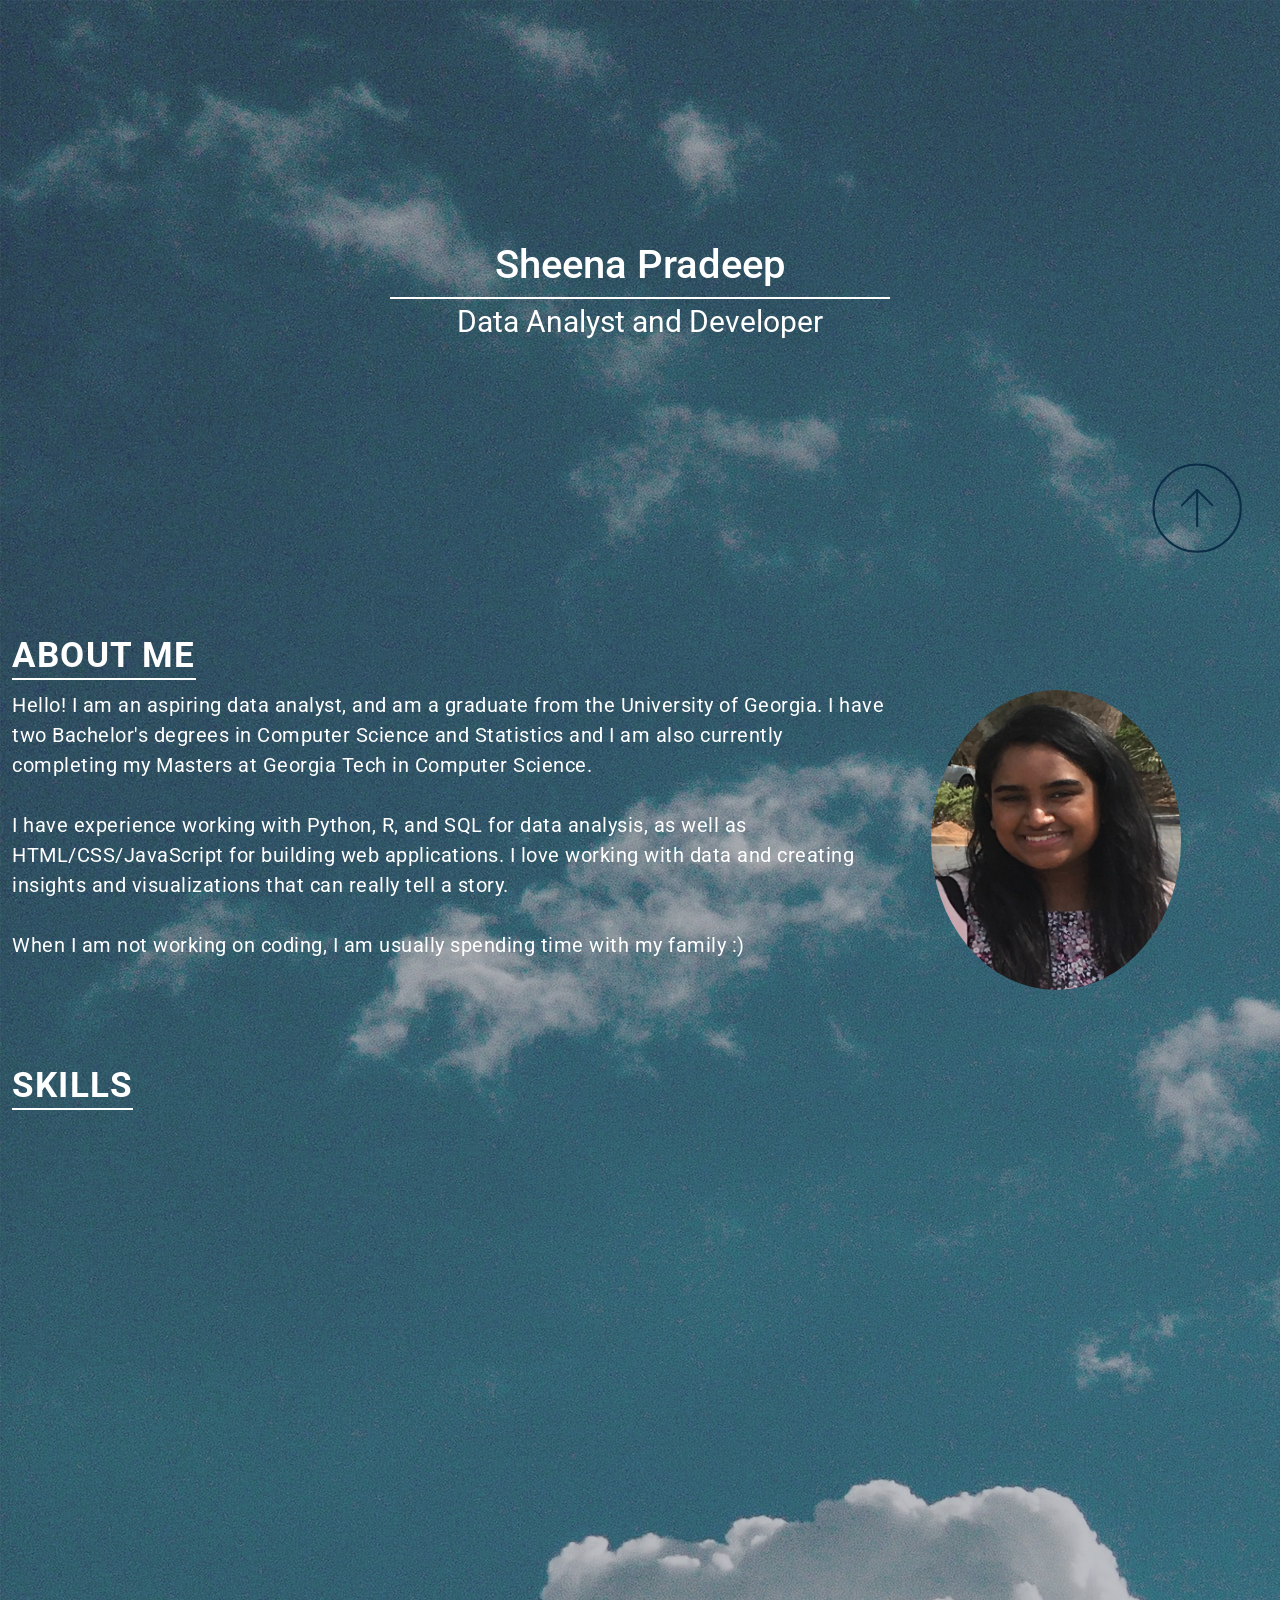
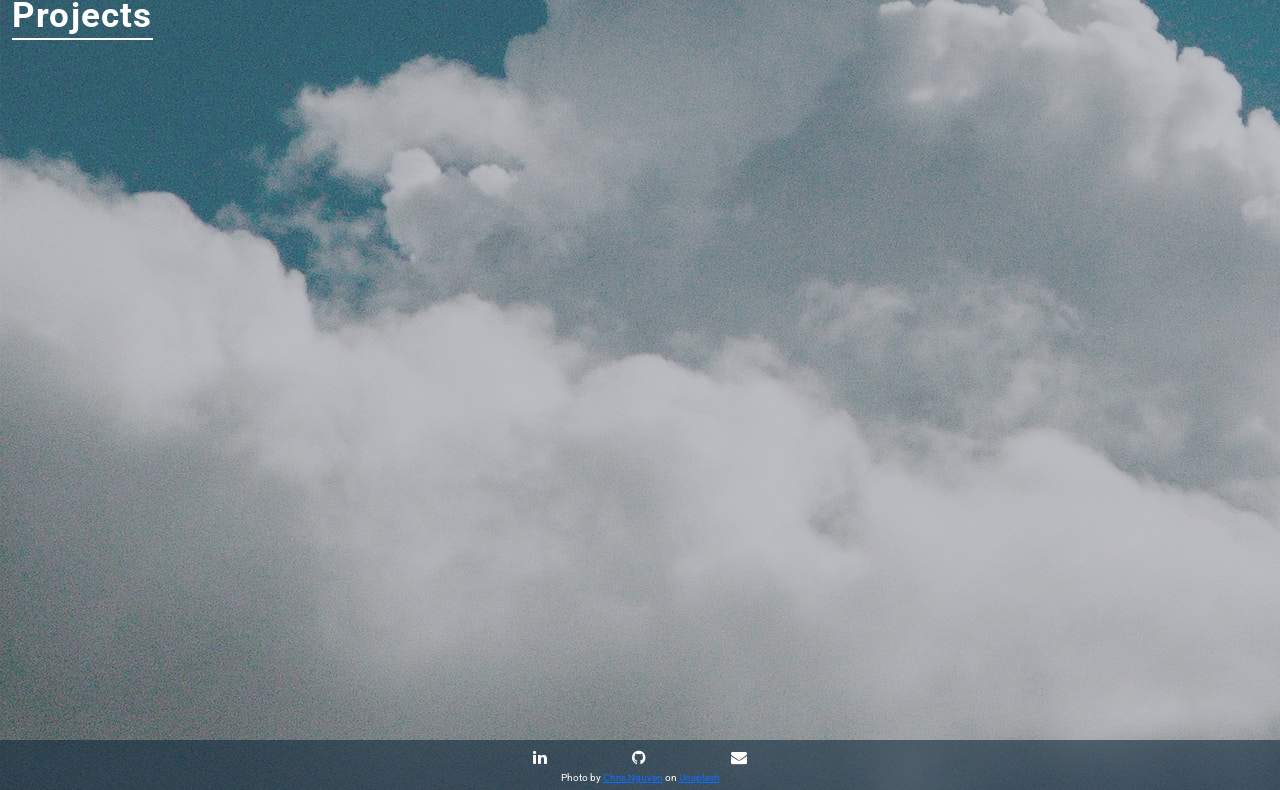
<file: index.html>
<!DOCTYPE html>
<html lang="en">
  <head>
    <meta charset="UTF-8" />
    <meta http-equiv="X-UA-Compatible" content="IE=edge" />
    <meta name="viewport" content="width=device-width, initial-scale=1.0" />
    <link
      href="https://cdn.jsdelivr.net/npm/bootstrap@5.2.3/dist/css/bootstrap.min.css"
      rel="stylesheet"
      integrity="sha384-rbsA2VBKQhggwzxH7pPCaAqO46MgnOM80zW1RWuH61DGLwZJEdK2Kadq2F9CUG65"
      crossorigin="anonymous"
    />
    <link rel="stylesheet" href="https://cdnjs.cloudflare.com/ajax/libs/font-awesome/4.7.0/css/font-awesome.min.css">
    <link rel="stylesheet" href="styles.css" />
    <link rel="stylesheet" href="https://unpkg.com/aos@next/dist/aos.css" />

    <title>Sheena Pradeep Website</title>
  </head>
  <body>




<div class="arrow">
  <svg width="116" height="116" viewBox="0 0 116 116" fill="none" xmlns="http://www.w3.org/2000/svg">
  <g id="ArrowCircleUp">
  <path id="Vector" d="M58.1451 101.754C82.2296 101.754 101.754 82.2297 101.754 58.1452C101.754 34.0607 82.2296 14.5364 58.1451 14.5364C34.0606 14.5364 14.5363 34.0607 14.5363 58.1452C14.5363 82.2297 34.0606 101.754 58.1451 101.754Z" stroke="#0C2D48" stroke-width="2" stroke-miterlimit="10"/>
  <path id="Vector_2" d="M42.7458 55.3742L58.1451 39.9749L73.5445 55.3742" stroke="#0C2D48" stroke-width="2" stroke-linecap="round" stroke-linejoin="round"/>
  <path id="Vector_3" d="M58.1451 76.3155V39.9749" stroke="#0C2D48" stroke-width="2" stroke-linecap="round" stroke-linejoin="round"/>
  </g>
  </svg>
</div>



    <div class="introduction">
      <h1 data-aos="zoom-in">Sheena Pradeep</h1>
      <div id="line"></div>
      <p data-aos="zoom-out">Data Analyst and Developer</p>
    </div>
    <div class="websiteInfo">
      <div id="about" class="container-fluid">
        <div class="sectionHeader">
          <p data-aos="fade-right">ABOUT ME</p>
        </div>
        <div class="content">
          <p data-aos="fade-right">
            Hello! I am an aspiring data analyst, and am a graduate from the
            University of Georgia. I have two Bachelor's degrees in Computer
            Science and Statistics and I am also currently completing my Masters
            at Georgia Tech in Computer Science.
            <br />
            <br />
            I have experience working with Python, R, and SQL for data analysis, as
            well as HTML/CSS/JavaScript for building web applications. I love working with data and creating
            insights and visualizations that can really tell a story.
            <br />
            <br />
            When I am not working on coding, I am usually spending time with my
            family :)
          </p>
          <div class="photo" data-aos="fade-left">
            <img src="myself.jpeg" alt="" />
          </div>
        </div>
      </div>
      <div id="skills" class="container-fluid">
        <div class="sectionHeader">
          <p>SKILLS</p>
        </div>
        <div class="content">
          <div class="skill" data-aos="flip-left">
            <ul>
              <li class="listHeader">Programming Languages</li>
              <li>Python</li>
              <li>Java</li>
              <li>R</li>
              <li>JavaScript</li>
              <li>SQL</li>
              
            </ul>
          </div>
          <div class="skill" data-aos="flip-right">
            <ul>
              <li class="listHeader">For Data Visualization</li>
              <li>R</li>
              <li>Excel</li>
              <li>Tableu</li>
              <li>PowerBI</li>
            </ul>
          </div>
          <div class="skill" data-aos="flip-left">
            <ul>
              <li class="listHeader">For Data Analysis</li>
              <li>R</li>
              <li>Python</li>
              <li>Excel</li>
              <li>Matlab</li>
              <li>SQL</li>
            </ul>
          </div>
          <div class="skill" data-aos="flip-right">
            <ul>
              <li class="listHeader">Other Software</li>
              <li>MS Office</li>
              <li>Adobe Creative Suite</li>
              <li>Figma</li>
            </ul>
          </div>
          <div class="skill" data-aos="flip-left">
            <ul>
              <li class="listHeader">Operating Systems</li>
              <li>macOS</li>
              <li>Windows</li>
              <li>Linux</li>
            </ul>
          </div>
          <div class="skill" data-aos="flip-right">
            <ul>
              <li class="listHeader">Databases</li>
              <li>MySQL</li>
              <li>SQL Server</li>
              <li>SQLite</li>
              <li>Google Firebase</li>
            </ul>
          </div>
        </div>
      </div>
      <div id="projects" class="container-fluid">
        <div class="sectionHeader">
          <p>Projects</p>
        </div>
        <div id="projectList">
          <div class="item" data-aos="zoom-out-right">
            <h4>Stock Market</h4>
            <p>
              Built an web application that displays companies stock market
              trends, given a certain time frame.
              <br />Used: Python's Streamlit and Pandas libraries.
            </p>
          </div>
          <div class="item" data-aos="zoom-out-right">
            <h4>To-Do List Web Application</h4>
            <p>
              Built an web application that allows new users to create an
              account, login and maintain a activity list that they can perform
              CRUD operations that is stored in a mySQL database.
              <br />
              Used: HTML/CSS, JavaScript, NodeJS, MySQL
            </p>
          </div>
          <div class="item" data-aos="zoom-out-right">
            <h4>Elephant Footprints Project</h4>
            <p>
              Working with Dr. Madden from the UGA's Center of Geospatial
              Research, worked on a program and methodology that takes in
              pictures of elephant footprints from different terrains to develop
              a model that predicts how likely these footprints were made by an
              elephant in the image collection.
              <br />
              Used: Python, Adobe Illustrator, Excel
            </p>
          </div>
        <div class="item" data-aos="zoom-out-right">
          <h4>Cinema E-Booking System</h4>
          <p>
            Worked with a group of students to build a full stack movie booking
            system. This project allows new users to create accounts, login, see
            movies that are playing, book the seating reservations and complete
            a checkout process. <br />
            Used: HTML/CSS/Bootstrap, JavaScript, PHP, MySQL
          </p>
        </div>
      </div>
    </div>

    <div class = "footer">
      <div class="icons">
          <div><a href="https://www.linkedin.com/in/sheenapradeep/"><i class="fa fa-linkedin"></i></a></div>
          <div><a href="https://github.com/sheenapradeep"><i class = "fa fa-github"></i></a></div>
          <div><a href="mailto: prad.sheena@gmail.com"><i class = "fa fa-envelope"></i></a></div>  
      </div>
      <div class = "credit"> Photo by <a href="https://unsplash.com/@cspek?utm_source=unsplash&utm_medium=referral&utm_content=creditCopyText">Chris Nguyen</a> on <a href="https://unsplash.com/s/photos/clouds?utm_source=unsplash&utm_medium=referral&utm_content=creditCopyText">Unsplash</a></div>
    </div>
  
    
    <script
      src="https://cdn.jsdelivr.net/npm/bootstrap@5.2.3/dist/js/bootstrap.bundle.min.js"
      integrity="sha384-kenU1KFdBIe4zVF0s0G1M5b4hcpxyD9F7jL+jjXkk+Q2h455rYXK/7HAuoJl+0I4"
      crossorigin="anonymous"
    ></script>
    <script src = "app.js"></script>

    <script src="https://unpkg.com/aos@next/dist/aos.js"></script>
    <script>
      AOS.init({ duration: 1200 });
    </script>
  </body>
</html>
</file>
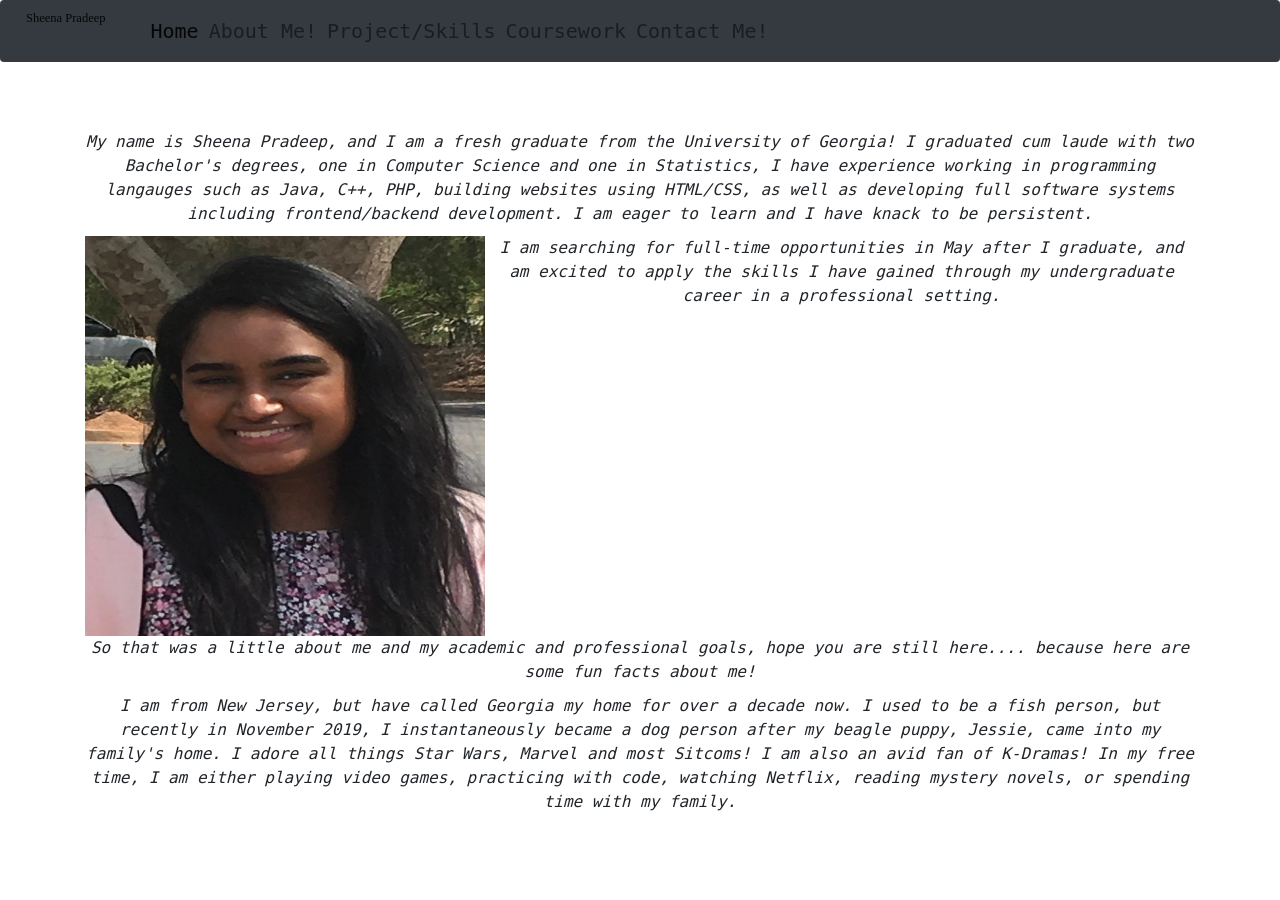
<file: SheenaPAboutMe.html>
<html>
<head>
    <!-- Required meta tags -->
    <meta charset="utf-8">
    <!-- Bootstrap CSS -->
    <link rel="stylesheet" href="https://maxcdn.bootstrapcdn.com/bootstrap/3.4.1/css/bootstrap.min.css" integrity="sha384-Gn5384xqQ1aoWXA+058RXPxPg6fy4IWvTNh0E263XmFcJlSAwiGgFAW/dAiS6JXm" crossorigin="anonymous"> 

  <meta name="viewport" content="width=device-width, initial-scale=1">
    <!-- CSS only -->
<link rel="stylesheet" href="https://stackpath.bootstrapcdn.com/bootstrap/4.5.0/css/bootstrap.min.css" integrity="sha384-9aIt2nRpC12Uk9gS9baDl411NQApFmC26EwAOH8WgZl5MYYxFfc+NcPb1dKGj7Sk" crossorigin="anonymous">

<!-- JS, Popper.js, and jQuery -->
<script src="https://code.jquery.com/jquery-3.5.1.slim.min.js" integrity="sha384-DfXdz2htPH0lsSSs5nCTpuj/zy4C+OGpamoFVy38MVBnE+IbbVYUew+OrCXaRkfj" crossorigin="anonymous"></script>
<script src="https://cdn.jsdelivr.net/npm/popper.js@1.16.0/dist/umd/popper.min.js" integrity="sha384-Q6E9RHvbIyZFJoft+2mJbHaEWldlvI9IOYy5n3zV9zzTtmI3UksdQRVvoxMfooAo" crossorigin="anonymous"></script>
<script src="https://stackpath.bootstrapcdn.com/bootstrap/4.5.0/js/bootstrap.min.js" integrity="sha384-OgVRvuATP1z7JjHLkuOU7Xw704+h835Lr+6QL9UvYjZE3Ipu6Tp75j7Bh/kR0JKI" crossorigin="anonymous"></script>
  
</head>
    
    
    
    
<body>
    
<nav class="navbar navbar-expand-lg navbar-light bg-dark">
  <a class="navbar-brand" href="#" style = "font-family:fantasy">Sheena Pradeep</a>
  <button class="navbar-toggler" type="button" data-toggle="collapse" data-target="#navbarSupportedContent" aria-controls="navbarSupportedContent" aria-expanded="false" aria-label="Toggle navigation">
    <span class="navbar-toggler-icon"></span>
  </button>

   <div class="collapse navbar-collapse" id="navbarSupportedContent">
    <ul class="navbar-nav mr-auto">
      <li class="nav-item active">
        <a class="nav-link" href="https://sheenaprad.github.io/index.html" style = "font-family:monospace;font-size: 20px;">Home <span class="sr-only">(current)</span></a>
      </li>
      <li class="nav-item">
        <a class="nav-link" href="https://sheenaprad.github.io/SheenaPAboutMe.html" style = "font-family:monospace;font-size: 20px;">About Me! </a>
        </li>
        <li class = "nav-item">
        <a class = "nav-link" href='https://sheenaprad.github.io/Projects_Skills.html' style = "font-family:monospace;font-size: 20px;"> Project/Skills </a>
        </li>
        <li class = "nav-item">
        <a class = "nav-link" href='https://sheenaprad.github.io/Sheena_P_Coursework.html' style = "font-family:monospace;font-size: 20px;" > Coursework </a>
        </li>
        <li class = "nav-item">
        <a class = "nav-link" href='https://sheenaprad.github.io/Sheena_P_ContactPage.html' style = "font-family:monospace;font-size: 20px;"> Contact Me! </a>
      </li>      
      </ul>
    </div>
</nav>
    
<div class = "container-fluid">
  
    <div>
   
        <div class = "container">
        <p style = "text-align:center;font-size:16px; font-style: italic;font-family:monospace"> 
            <br><br>My name is Sheena Pradeep, and I am a fresh graduate from the University of Georgia! I graduated <i>cum laude</i> with two Bachelor's degrees, one in Computer Science and one in Statistics, I have experience working in programming langauges such as Java, C++, PHP, building websites using HTML/CSS, as well as developing full software systems including frontend/backend development. I am eager to learn and I have knack to be persistent.  </p>
        </div> 
        <div class = "container">     <p style = "text-align:center;font-size:16px; font-style: italic;font-family:monospace">     <img src="IMG_3427.jpeg" alt="Me" align= "left" width = "400px" height = "400px">
 I am searching for full-time opportunities in May after I graduate, and am excited to apply the skills I have gained through my undergraduate career in a professional setting. </p>
        </div>   
         <div class = "container">     <p style = "text-align:center;font-size:16px; font-style: italic;font-family:monospace">    
        So that was a little about me and my academic and professional goals, hope you are still here.... because here are some fun facts about me! 
             </p></div>
        
        <div class = "container">     <p style = "text-align:center;font-size:16px; font-style: italic;font-family:monospace"> 
         I am from New Jersey, but have called Georgia my home for over a decade now.  
        I used to be a fish person, but recently in November 2019, I instantaneously became a dog person after my beagle puppy, Jessie, came into my family's home. I adore all things Star Wars, Marvel and most Sitcoms! I am also an avid fan of K-Dramas! In my free time, I am either playing video games, practicing with code, watching Netflix, reading mystery novels, or spending time with my family. 
            </p></div>
            
    </div>
    
</div>

    
    
    
    
    
</body>
    
    
</html>
</file>
<file: styles.css>
@import url("https://fonts.googleapis.com/css2?family=Roboto&display=swap");
@import url("https://fonts.googleapis.com/css2?family=Roboto:wght@100&display=swap");
@import url("https://fonts.googleapis.com/css2?family=Roboto:wght@300&display=swap");
@import url("https://fonts.googleapis.com/css2?family=Roboto:wght@400&display=swap");

*,
*::after,
*::before {
  box-sizing: border-box;
  margin: 0;
}

* {
  font-family: "Roboto", sans-serif;
  scroll-behavior: smooth;
}
body {
  background: linear-gradient(rgba(0, 0, 0, 0.2), rgba(0, 0, 0, 0.2)),
    url("chris-nguyen-background.jpg");
  background-repeat: no-repeat;
  overflow-x: hidden;
}

.arrow {
  position: fixed;
  right: 25px;
  top: 450px;
}
#line {
  height: 2px;
  width: 500px;
  background-color: white;
}

.introduction {
  color: white;
  font-size: 30px;
  height: 600px;
  display: flex;
  flex-direction: column;
  justify-content: center;
  align-items: center;
}

#about {
  height: 400px;
}
.navbar-brand {
  color: white;
  margin-left: 10px;
}
.nav-item .nav-link,
.navbar .nav-brand {
  color: white;
}

.navbarstyle {
  height: 50px;
  width: 100%;
  position: fixed;
  background-color: rgba(15, 40, 61, 0.579);
  color: white;
}

.sectionHeader {
  font-size: 35px;
  height: 50px;
  width: fit-content;
  letter-spacing: 1.2px;
  color: white;
  font-weight: 700;
  margin-top: 30px;
  border-bottom: solid 2px white;
}

#about .content {
  margin-top: 10px;
  display: flex;
  flex-direction: row;
  border-radius: 15px;
  height: 400px;
}

#about .content p {
  font-size: 20px;
  color: white;
  letter-spacing: 0.5px;
  width: 70%;
}

#about .content .photo {
  width: 20%;
  margin-left: 40px;
}

img {
  width: 250px;
  height: 300px;
  border-radius: 50%;
}

#skills {
  height: 500px;
}

#skills .content {
  margin-top: 50px;
  display: flex;
  flex-direction: row;
  justify-content: space-between;
  width: 900px;
  margin-top: 30px;
  height: 450px;
  flex-wrap: wrap;
  margin-left: 150px;
  color: white;
}

.skill {
  flex: 0 0 33.333333333%;
  font-weight: 600;
  text-align: center;
  display: flex;
  flex-direction: column;
  justify-content: center;
  align-items: center;
  text-align: center;
  color: white;
  border-radius: 10%;
}

.skill ul li {
  list-style-type: none;
}

.listHeader {
  font-size: 23px;
  font-weight: 800;
  text-decoration: underline;
}

#projects {
  height: 750px;
  color: white;
}

#projectList {
  margin-top: 20px;
}

.item {
  width: 90%;
}

.footer {
  height: 50px;
  display: flex;
  flex-direction: column;
  justify-content: center;
  align-items: center;
  background-color: rgba(15, 40, 61, 0.579);
}

.icons {
  display: flex;
  width: 30%;
  justify-content: space-evenly;
}
.icons div a {
  text-decoration: none;
  color: white;
}
.icons a:hover {
  color: black;
}

.credit {
  font-size: 10px;
  color: white;
}
</file>
